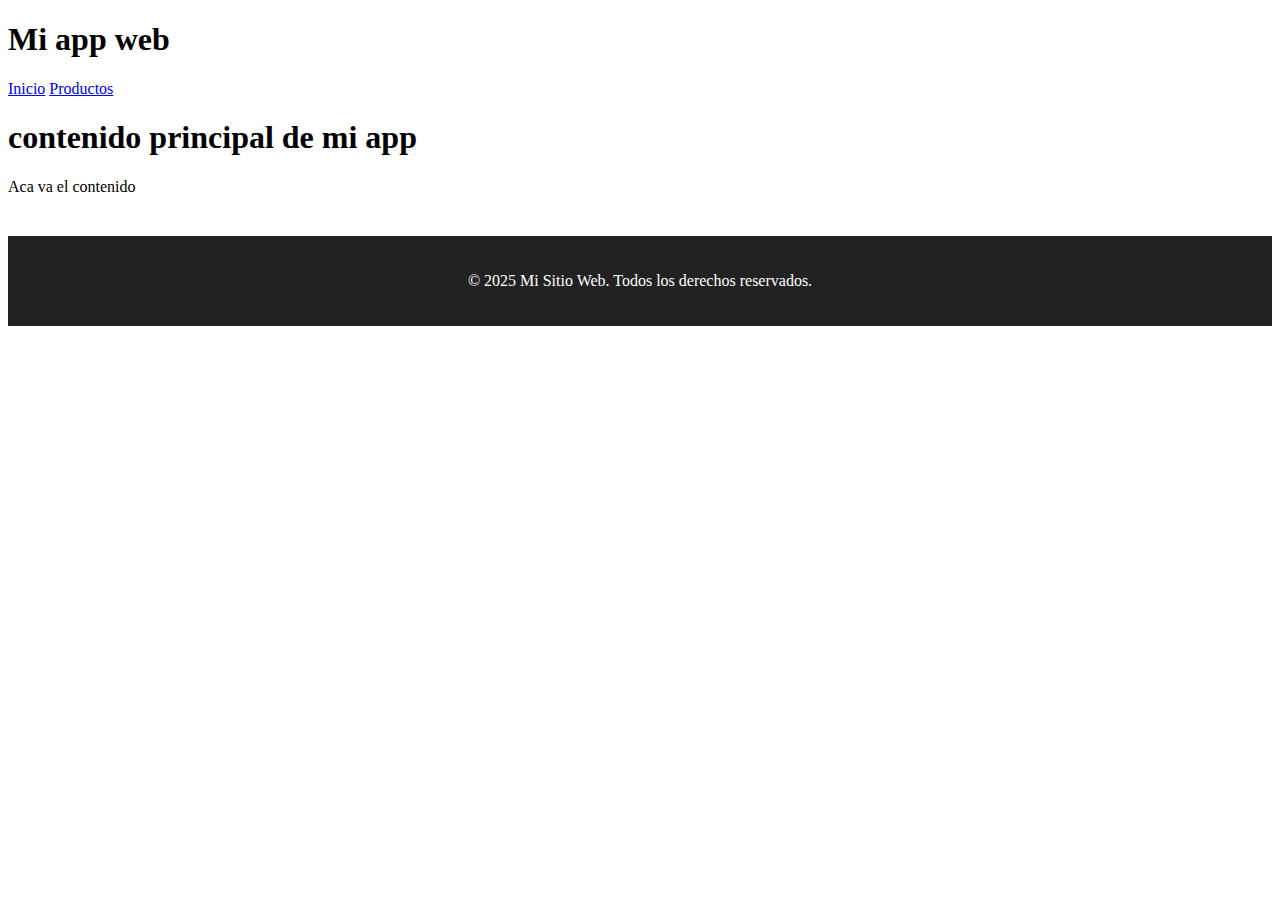
<file: guia3/parte1/index.html>
<!DOCTYPE html>
<html lang="es">
<head>
    <meta charset="UTF-8">
    <meta name="viewport" content="width=device-width, initial-scale=1.0">
    <link rel="stylesheet" href="css/components.css">
    <title>componentes</title>
</head>
<body>
    <div id="header"></div>
    <div id="content"></div>
    <div id="footer"></div>
</body>
<script src="js/components.js"></script>
<script src="js/principal.js"></script>
</html>
</file>
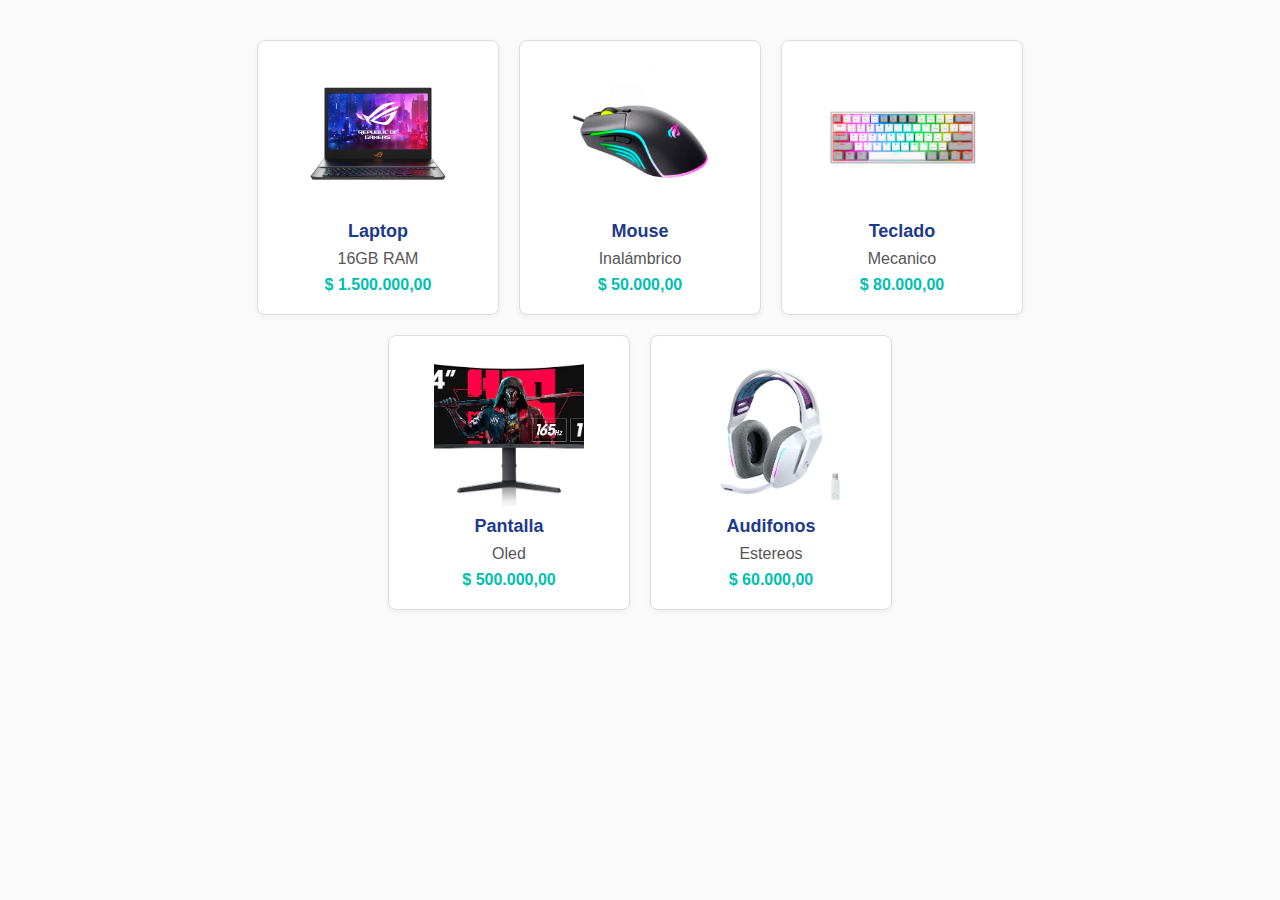
<file: guia3/parte2/index.html>
<!DOCTYPE html>
<html lang="es">

<head>
    <meta charset="UTF-8">
    <meta name="viewport" content="width=device-width, initial-scale=1.0">
    <title>Componentes parte 2</title>
    <link href="css/template.css" rel="stylesheet">
</head>

<body>
    <template id="card-template">
        <div class="app-card">
            <img class="card-img" src="" alt="">
            <h2 class="title"></h2>
            <p class="desc"></p>
            <p class="price"></p>
        </div>
    </template>

    <div id="contenedor"></div>

</body>
<script src="js/template.js">
</script>
</html>
</file>
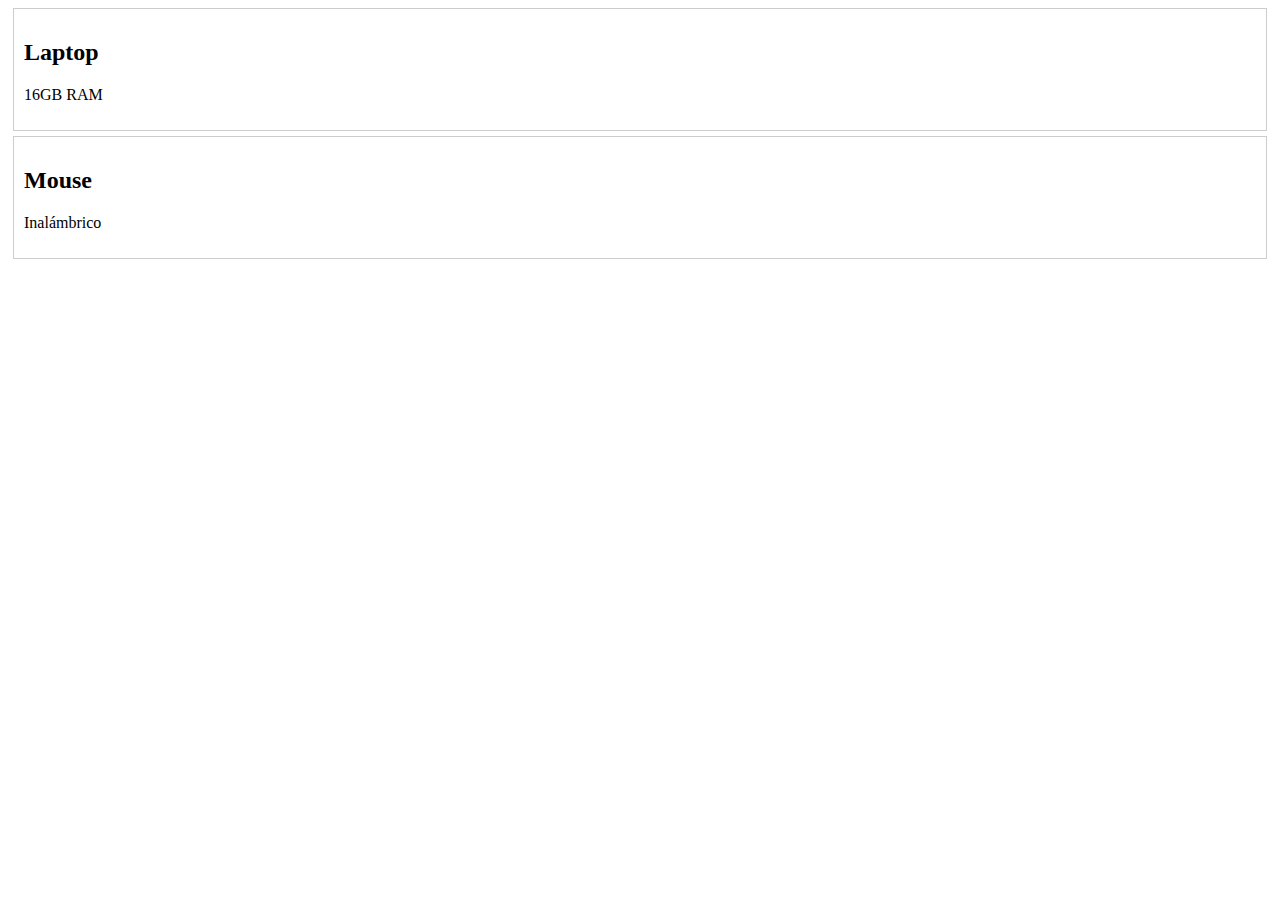
<file: guia3/parte3/index.html>
<!DOCTYPE html>
<html lang="en">

<head>
    <meta charset="UTF-8">
    <meta name="viewport" content="width=device-width, initial-scale=1.0">
    <title>Componentes parte 3</title>
</head>

<body>
    <mi-card titulo="Laptop" descripcion="16GB RAM"></mi-card>
    <mi-card titulo="Mouse" descripcion="Inalámbrico"></mi-card>

</body>
<script src="js/componente.js"></script>
</html>
</file>
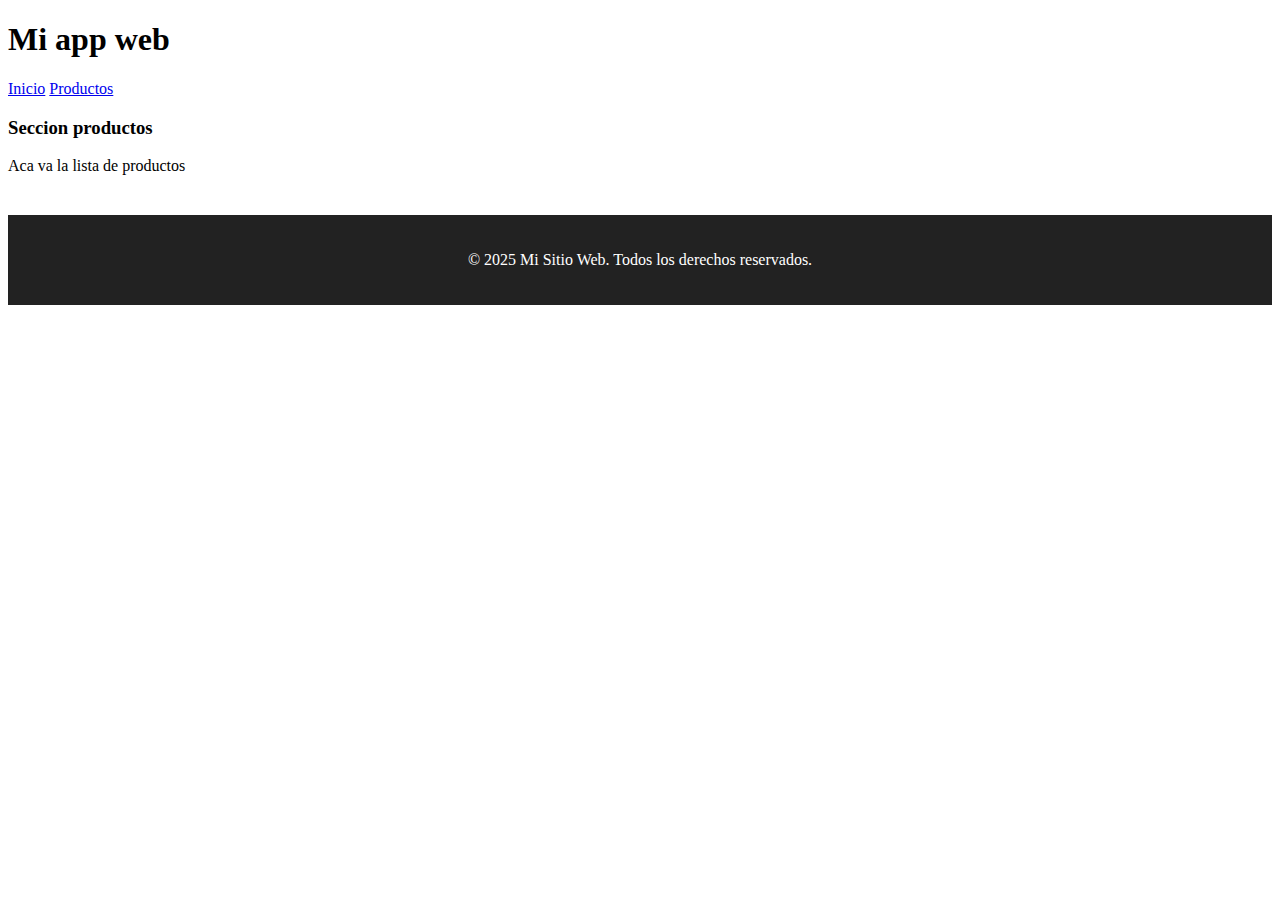
<file: guia3/parte1/products.html>
<!DOCTYPE html>
<html lang="es">
<head>
    <meta charset="UTF-8">
    <meta name="viewport" content="width=device-width, initial-scale=1.0">
    <link rel="stylesheet" href="css/components.css">
    <title>Seccion productos</title>
</head>
<body>
    <div id="header"></div>
    <div id="content"></div>
    <div id="footer"></div>
</body>
<script src="js/components.js"></script>
<script src="js/products.js"></script>
</html>
</file>
<file: guia3/parte1/css/components.css>
/*Estilos para el componente header*/
.app-header {
    background-color: #4CAF50;
    color: white;
    padding: 10px 0;
    text-align: center;
}
.app-header nav a {
    color: white;
    margin: 0 10px;
    text-decoration: none;
}

.app-header nav a:hover {
    text-decoration: underline;
}

/*Estilos para el componente footer*/
footer {
  background: #222;
  color: #fff;
  text-align: center;
  padding: 20px 0;
  font-size: 1rem;
  margin-top: 40px;
}

footer nav {
  margin-top: 10px;
}

footer nav a {
  color: #fff;
  margin: 0 10px;
  text-decoration: none;
  transition: color 0.2s;
}

footer nav a:hover {
  color: #ffd700;
}

/*estilos para el content*/
.app-content {
    padding: 20px;
    font-family: Arial, sans-serif;
    line-height: 1.6;
    border: 1px solid #ddd;
    border-radius: 8px;
    padding: 12px;
}

.app-content h1 {
    color: #1e3a8a;
    margin-bottom: 10px;
    margin: 0;
    font-size: 18px;
}
</file>
<file: guia3/parte2/css/template.css>
body {
    background: #fafafa;
    font-family: Arial, sans-serif;
}

#contenedor {
    max-width: 900px;
    margin: 40px auto;
    display: flex;
    flex-wrap: wrap;
    gap: 20px;
    justify-content: center;
}

.app-card {
    width: 220px;
    border: 1px solid #ddd;
    border-radius: 8px;
    padding: 20px 10px;
    margin: 0;
    box-shadow: 0px 2px 6px rgba(0, 0, 0, 0.05);
    background: #fff;
    display: flex;
    flex-direction: column;
    align-items: center;
}

.app-card img.card-img {
    width: 150px;
    height: 150px;
    object-fit: cover;
    display: block;
    margin-bottom: 10px;
}

.app-card h2 {
    margin: 0 0 8px 0;
    font-size: 18px;
    color: #1e3a8a;
    text-align: center;
}

.app-card p {
    color: #555;
    text-align: center;
    margin: 0;
}

.app-card .price {
    color: #00bfae;
    font-weight: bold;
    margin-top: 8px;
    font-size: 16px;
}
</file>
